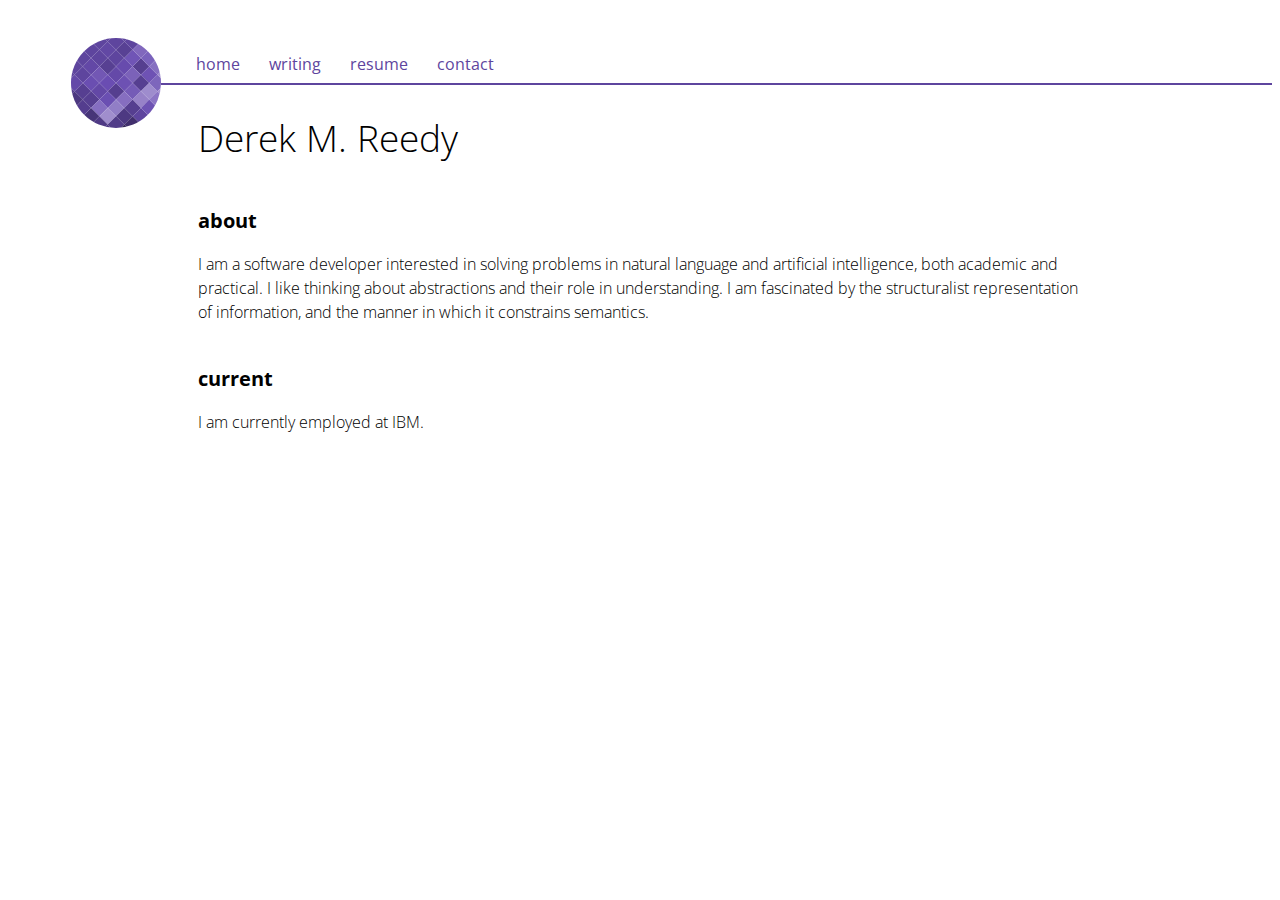
<file: index.html>
<!DOCTYPE html>
<link href="https://fonts.googleapis.com/css?family=Open+Sans" rel="stylesheet">
<html>
    <head profile = "http://www.w3.org/2005/10/profile">
        <meta charset = "utf-8">
        
        <link rel  = "stylesheet"
              href = "css/styles.css" >

        <link rel  = "icon"
              type = "image/png"
              href = "img/favicon.png" >

        <title>Derek M. Reedy</title>
    </head>

    <body>
        <header id = "mainheader">
            <a href="./"><img id = "logo" src = "img/circle_pixels_plain.svg" alt = "pixels logo"></a>
            <nav id = "navitems">
                <a href  = "./"
                   class = "navbutton">home</a>
                <a href  = "writing"
                   class = "navbutton">writing</a>
                <a href  = "res/resume.pdf"
                   class = "navbutton">resume</a>
                <a href  = "mailto:derek.m.reedy@gmail.com" 
                   class = "navbutton">contact</a>
            </nav>
            <hr id="navbarhr"/>
        </header>

        <div class = "content">
            <div id = "name">Derek M. Reedy</div>

            <h1>about</h1>
            <p>
            I am a software developer interested in solving problems in natural language and artificial intelligence, both academic and practical. I like thinking about abstractions and their role in understanding. I am fascinated by the structuralist representation of information, and the manner in which it constrains semantics.
            </p>
            <h1>current</h1>
            <p>
            I am currently employed at IBM.
            </p>
        <div>
    <body>
</html>
</file>
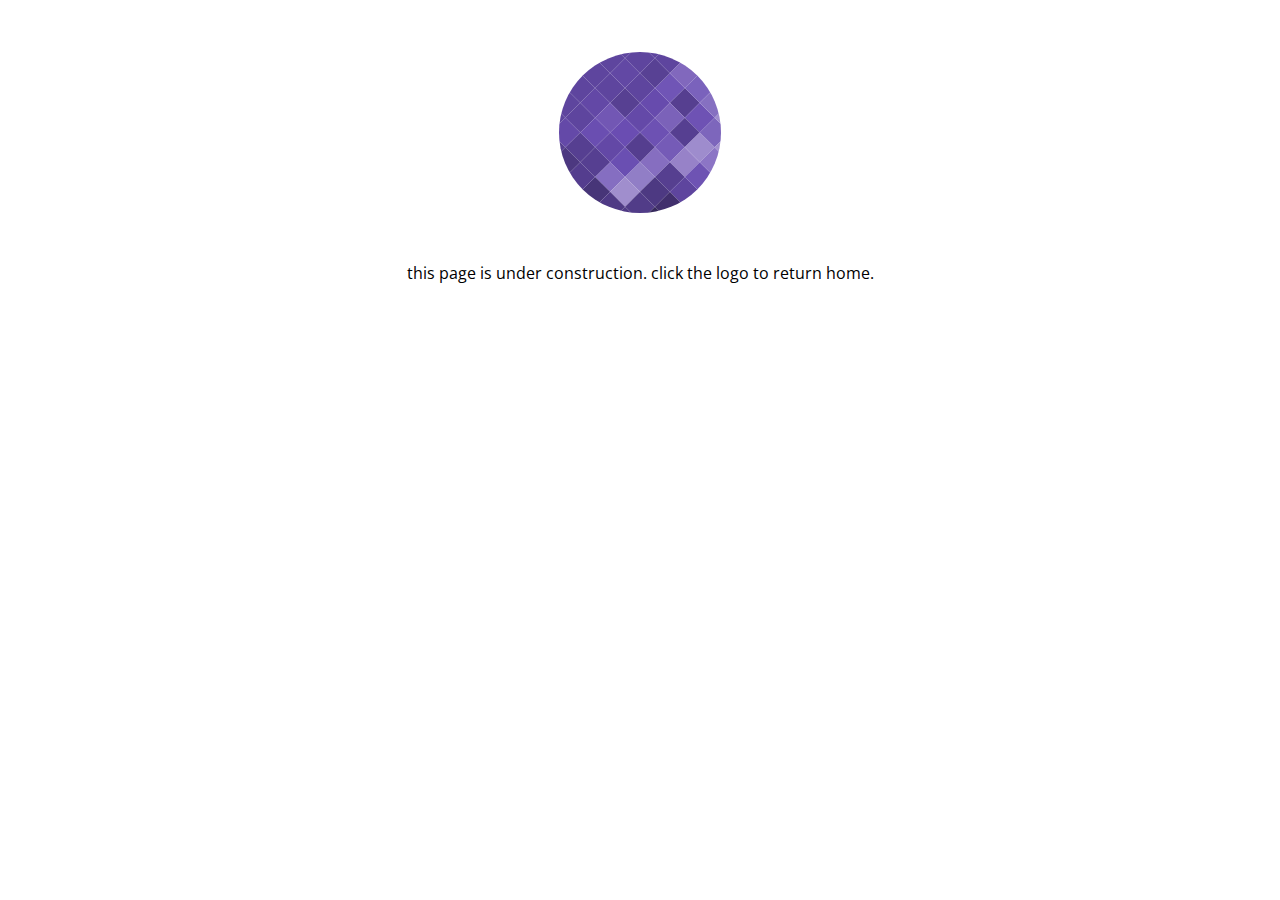
<file: wip.html>
<!DOCTYPE html>
<link href="https://fonts.googleapis.com/css?family=Open+Sans" rel="stylesheet">
<html>
    <head profile = "http://www.w3.org/2005/10/profile">
        <meta charset = "utf-8">
        
        <link rel  = "stylesheet"
              href = "css/styles.css" >

        <link rel  = "icon"
              type = "image/png"
              href = "img/favicon.png" >

        <title>WIP - Derek M. Reedy</title>
    </head>
    <body>
        <div class = "centering">
            <br/>
            <br/>
            <a href = "index.html">
                <img src = "img/circle_pixels_plain.svg" alt = "pixels logo">
            <a>
            <br/>
            <br/>
            <br/>
            this page is under construction. click the logo to return home.
        </div>
    </body>
</html>
</file>
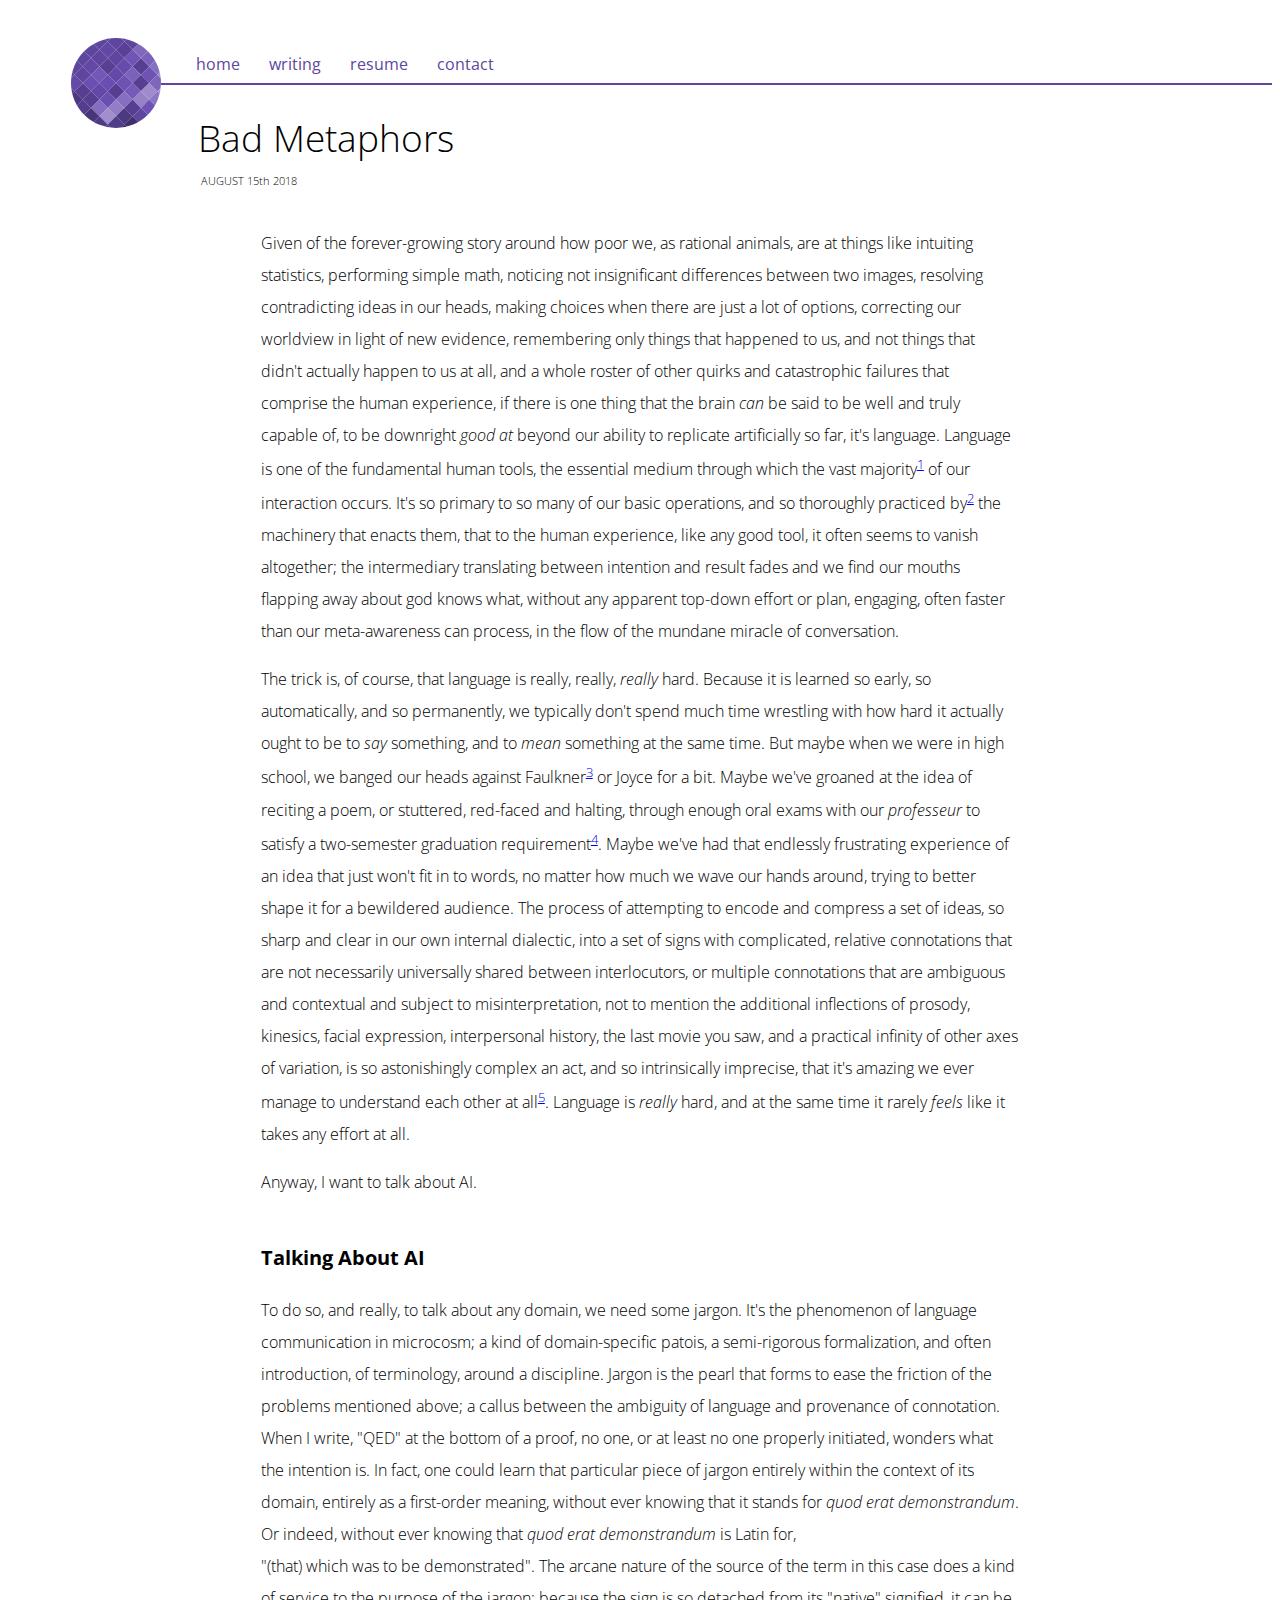
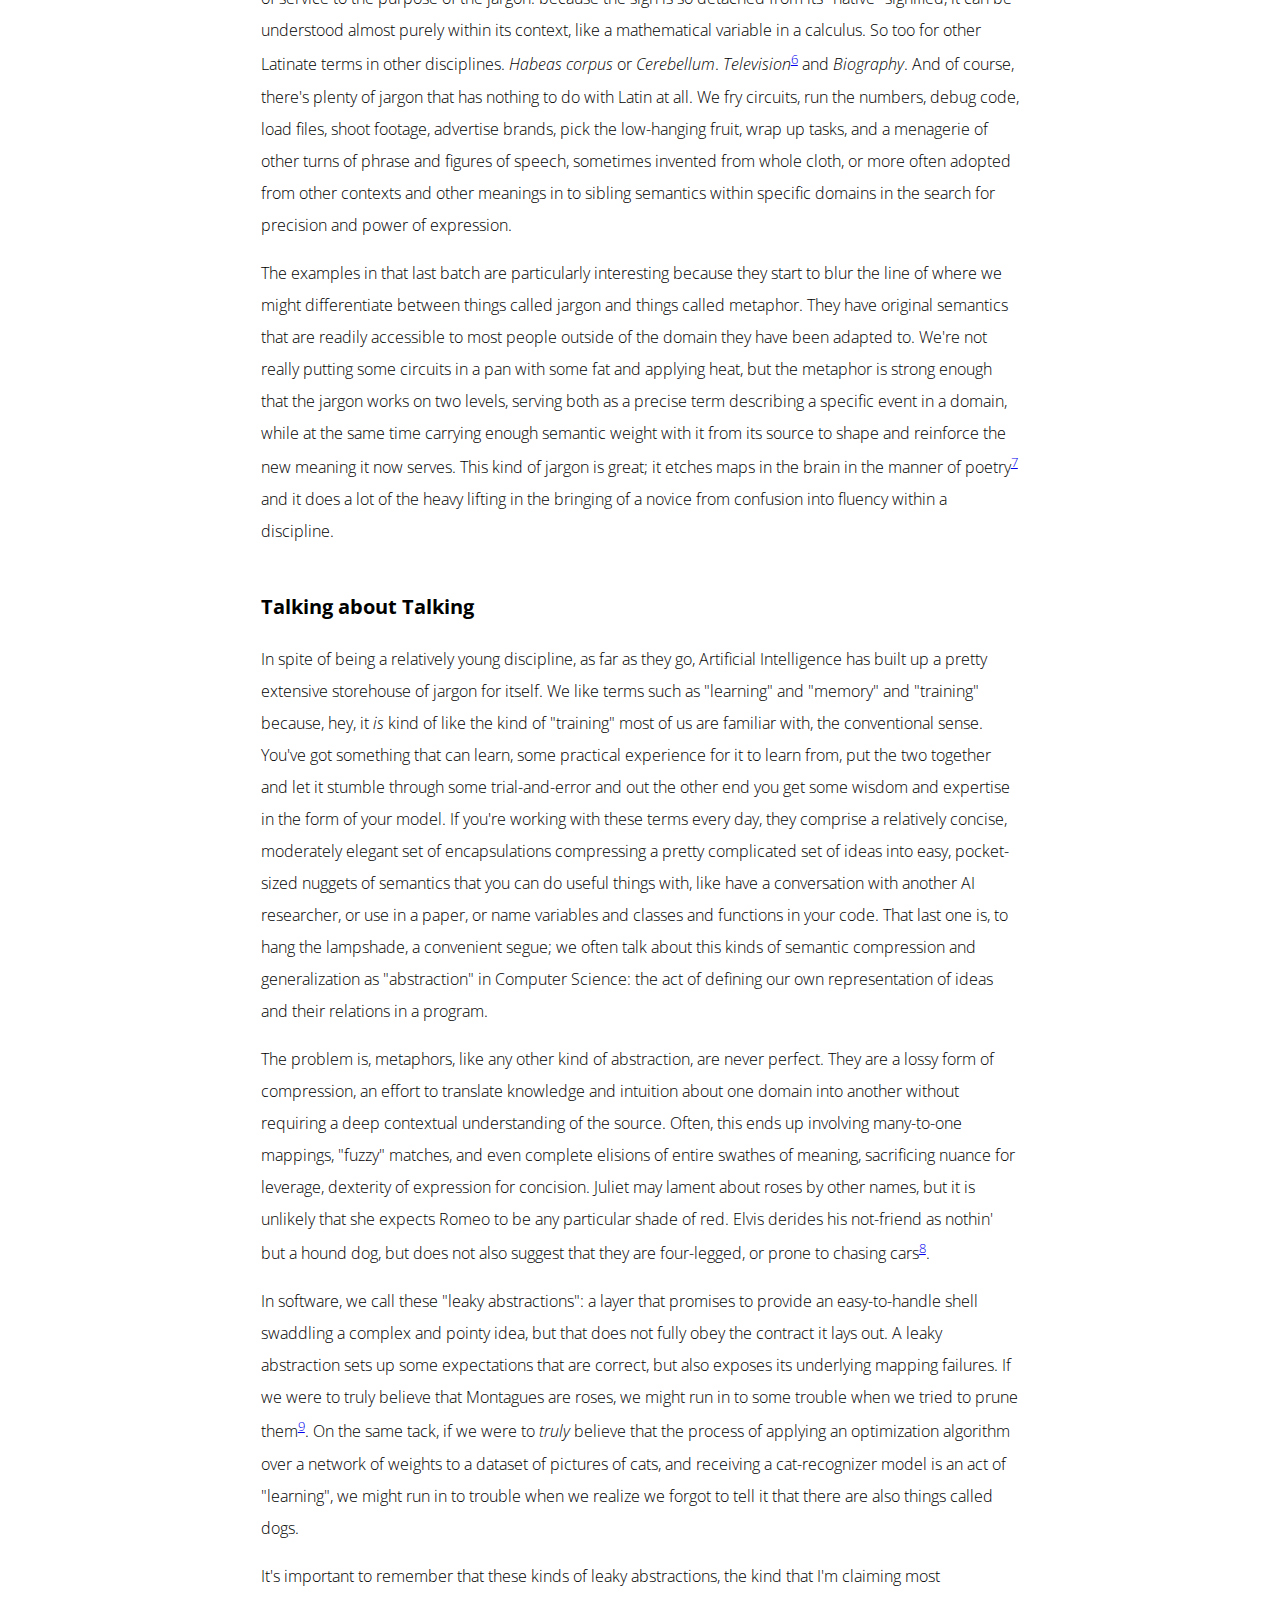
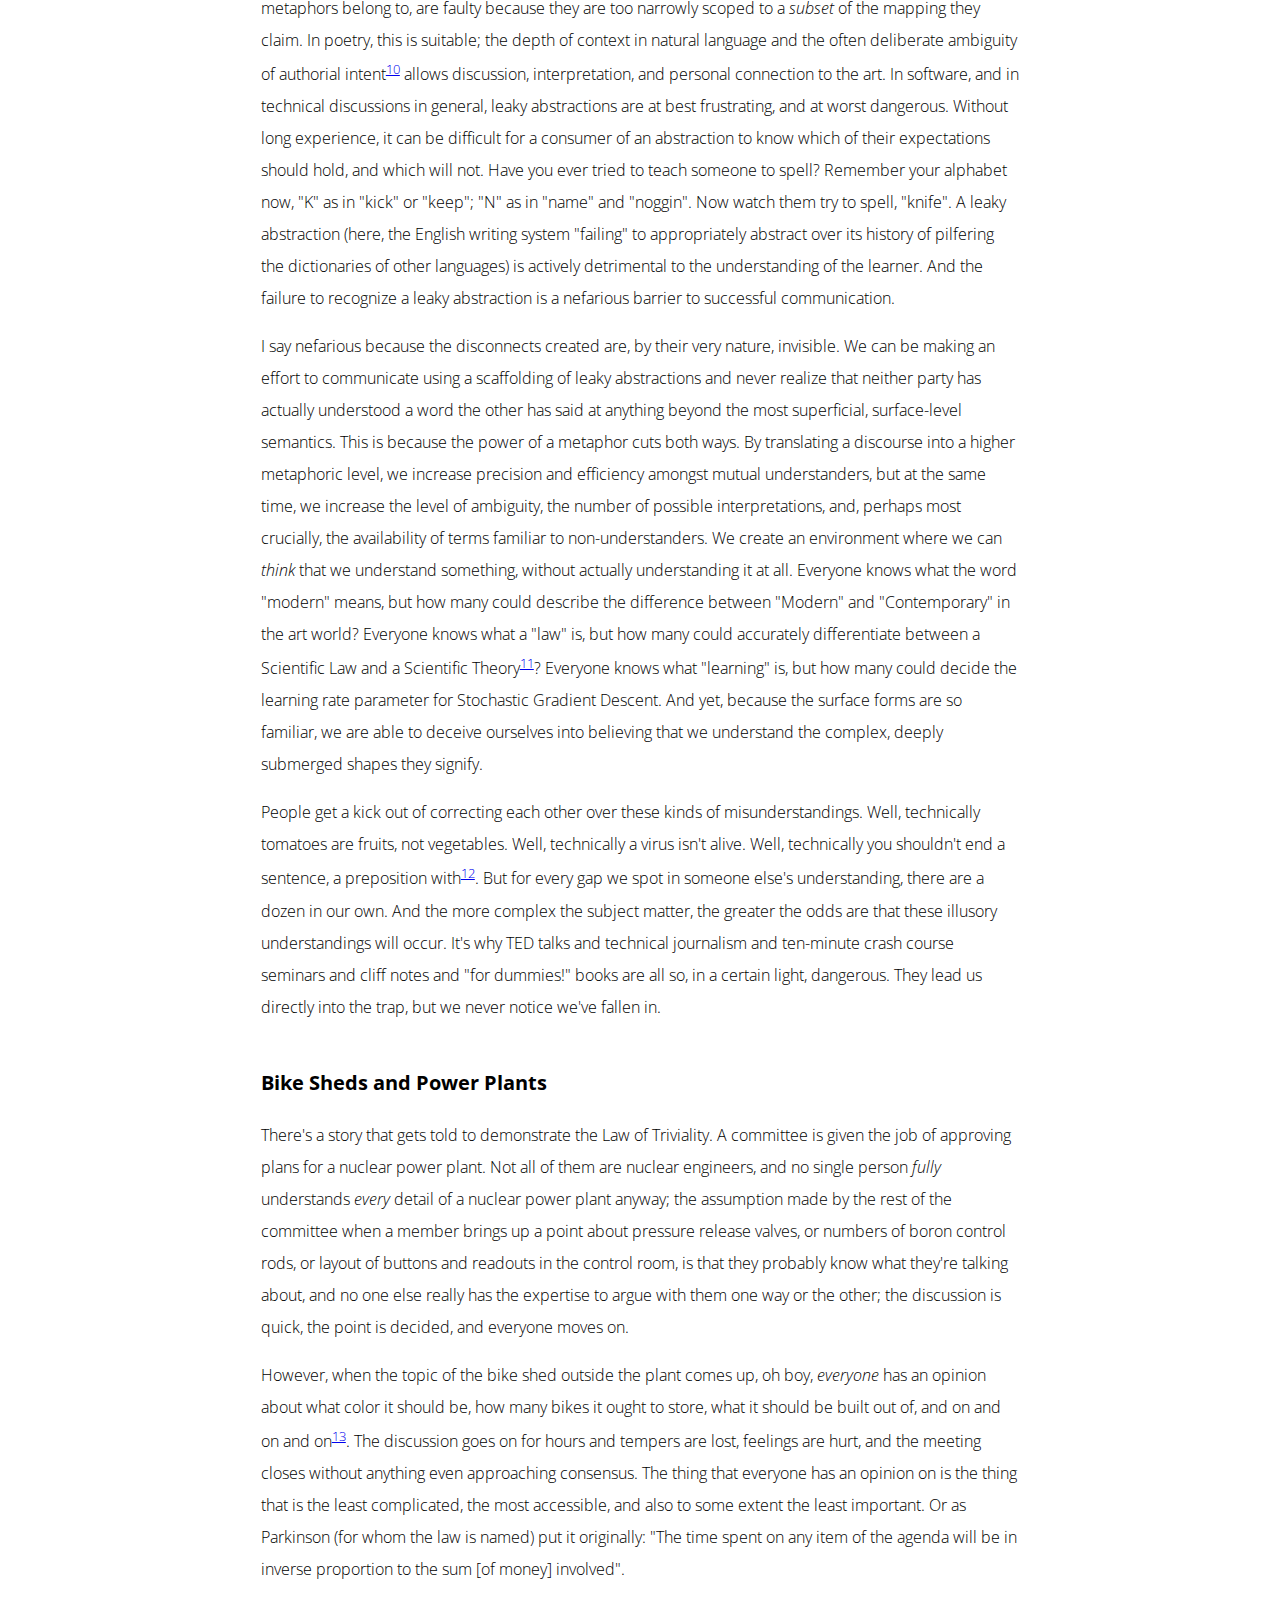
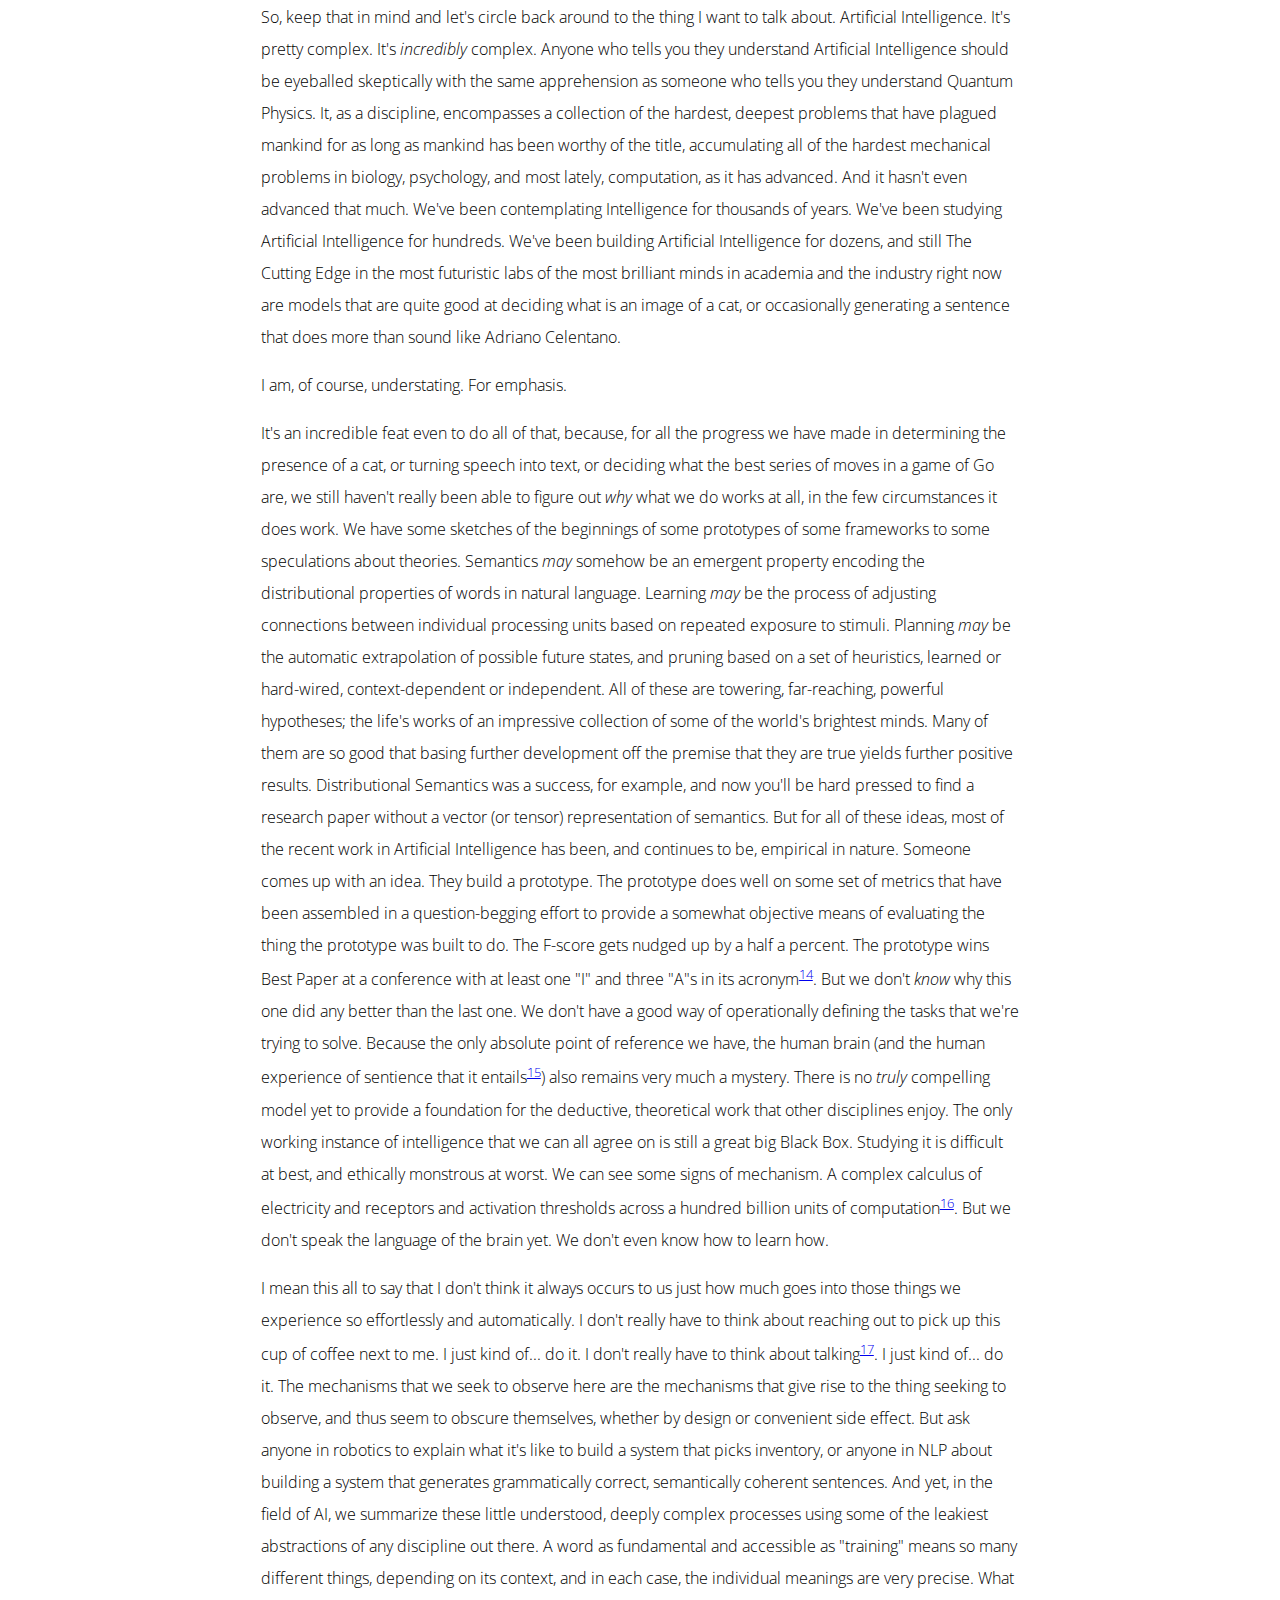
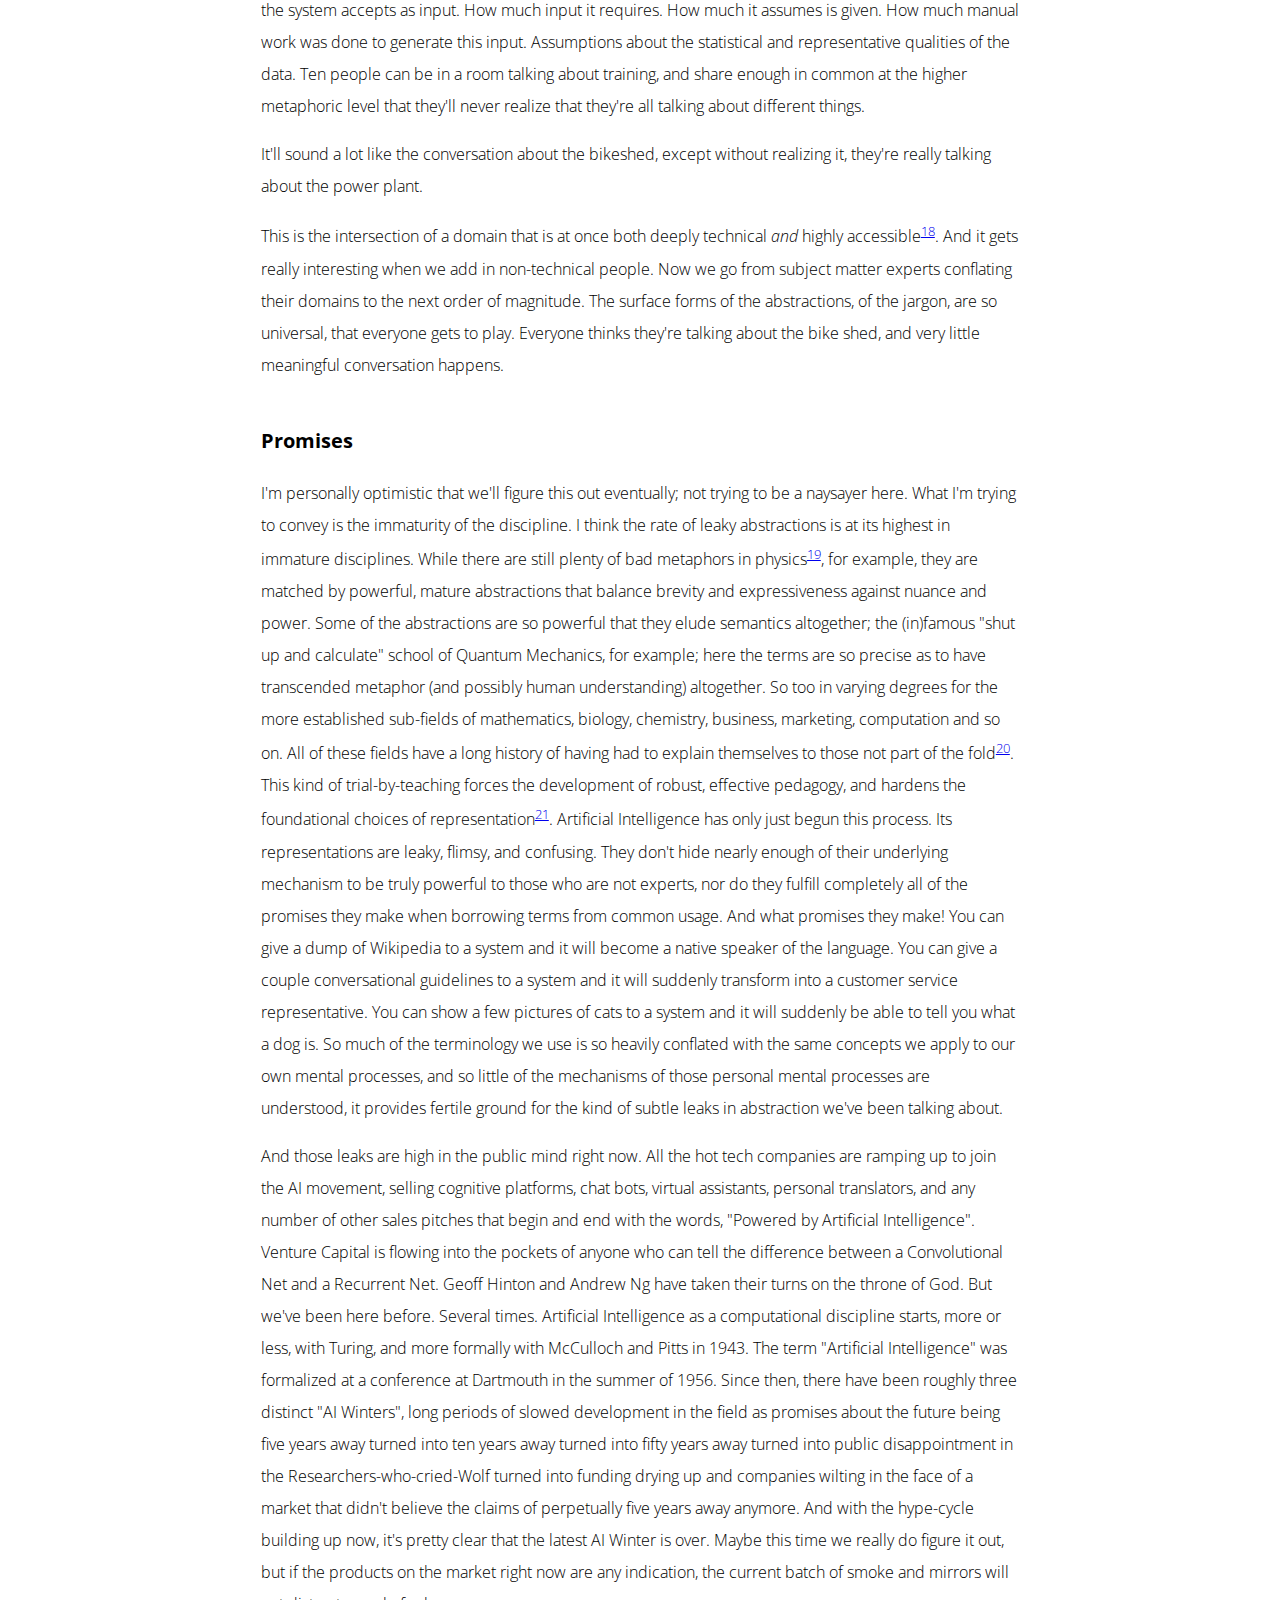
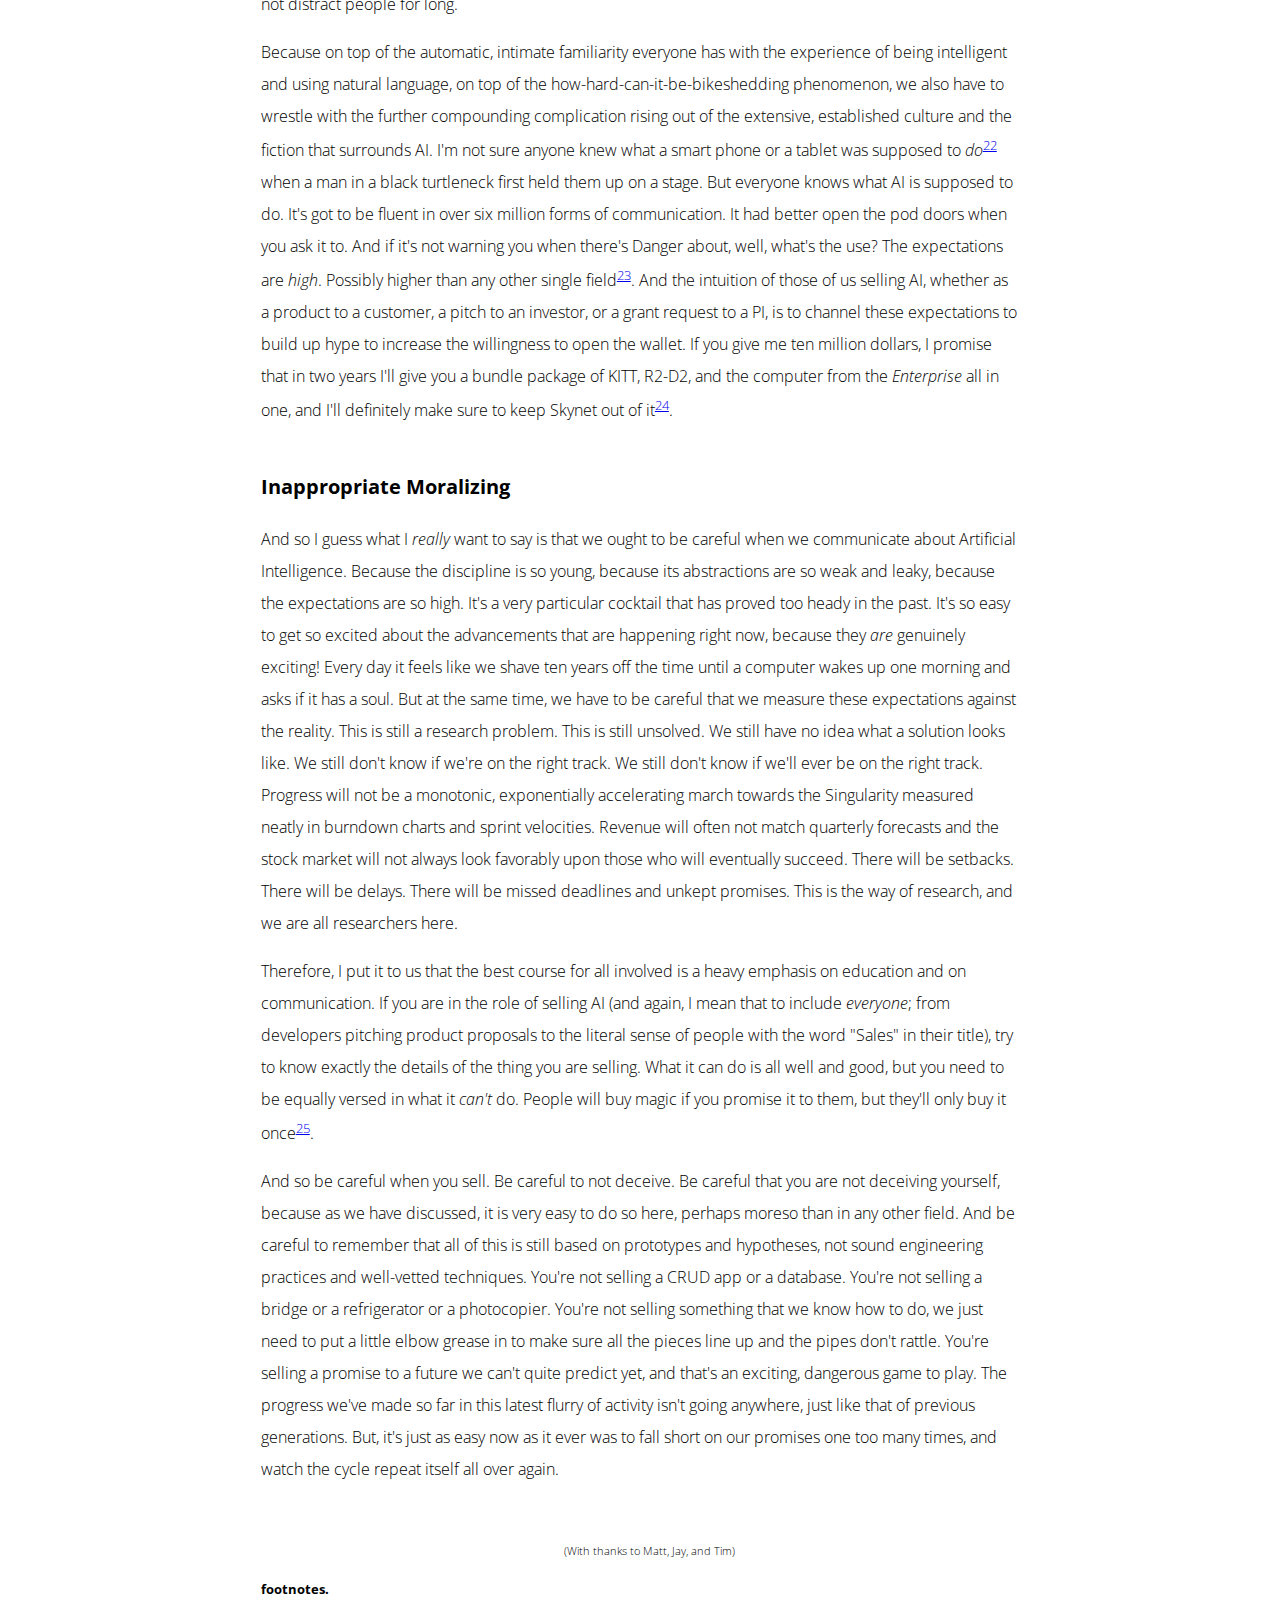
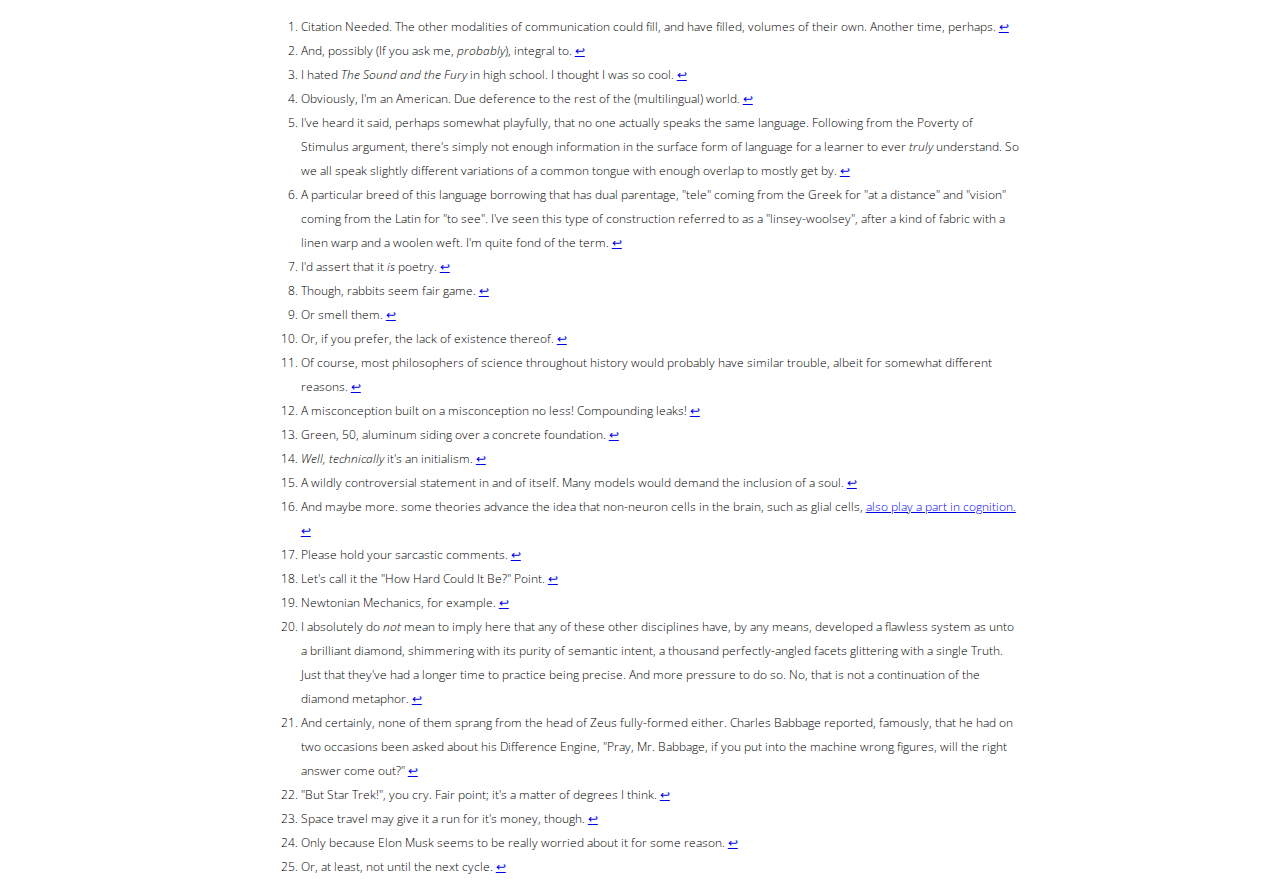
<file: writing/metaphors.html>
<!DOCTYPE html>
<link href="https://fonts.googleapis.com/css?family=Open+Sans" rel="stylesheet">
<html>
    <head profile = "http://www.w3.org/2005/10/profile">
        <meta charset = "utf-8">
        
        <link rel  = "stylesheet"
              href = "../css/styles.css" >

        <link rel  = "icon"
              type = "image/png"
              href = "../img/favicon.png" >

        <title>Bad Metaphors</title>
    </head>

    <body>
        <header id = "mainheader">
            <a href="../"><img id = "logo" src = "../img/circle_pixels_plain.svg" alt = "pixels logo"></a>
            <nav id = "navitems">
                <a href  = "../"
                   class = "navbutton">home</a>
                <a href  = "./" 
                   class = "navbutton">writing</a>
                <a href  = "../res/resume.pdf"
                   class = "navbutton">resume</a>
                <a href  = "mailto:derek.m.reedy@gmail.com" 
                   class = "navbutton">contact</a>
            </nav>
            <hr id="navbarhr"/>
        </header>

        <div class = "content">
            <div id = "name">Bad Metaphors</div> 
            <div id = "byline">AUGUST 15th 2018</div>
        </div>
        <br/>
        <div class = "densetext">

            <p>
            Given of the forever-growing story around how poor we, as rational
            animals, are at things like intuiting statistics, performing simple
            math, noticing not insignificant differences between two images,
            resolving contradicting ideas in our heads, making choices when
            there are just a lot of options, correcting our worldview in light
            of new evidence, remembering only things that happened to us, and
            not things that didn't actually happen to us at all, and a whole
            roster of other quirks and catastrophic failures that comprise the
            human experience, if there is one thing that the brain <em>can</em>
            be said to be well and truly capable of, to be downright <em>good
            at</em> beyond our ability to replicate artificially so far, it's
            language. Language is one of the fundamental human tools, the
            essential medium through which the vast majority<sup><a href="#fn1"
            id="ref1">1</a></sup> of our interaction occurs. It's so primary to
            so many of our basic operations, and so thoroughly practiced
            by<sup><a href="#fn2" id="ref2">2</a></sup> the machinery that
            enacts them, that to the human experience, like any good tool, it
            often seems to vanish altogether; the intermediary translating
            between intention and result fades and we find our mouths flapping
            away about god knows what, without any apparent top-down effort or
            plan, engaging, often faster than our meta-awareness can process,
            in the flow of the mundane miracle of conversation. 
            </p>

            <p>
            The trick is, of course, that language is really, really,
            <em>really</em> hard. Because it is learned so early, so
            automatically, and so permanently, we typically don't spend much
            time wrestling with how hard it actually ought to be to
            <em>say</em> something, and to <em>mean</em> something at the same
            time. But maybe when we were in high school, we banged our heads
            against Faulkner<sup><a href="#fn3" id="ref3">3</a></sup> or Joyce
            for a bit. Maybe we've groaned at the idea of reciting a poem, or
            stuttered, red-faced and halting, through enough oral exams with
            our <i>professeur</i> to satisfy a two-semester graduation
            requirement<sup><a href="#fn4" id="ref4">4</a></sup>. Maybe we've
            had that endlessly frustrating experience of an idea that just
            won't fit in to words, no matter how much we wave our hands around,
            trying to better shape it for a bewildered audience. The process of
            attempting to encode and compress a set of ideas, so sharp and
            clear in our own internal dialectic, into a set of signs with
            complicated, relative connotations that are not necessarily
            universally shared between interlocutors, or multiple connotations
            that are ambiguous and contextual and subject to misinterpretation,
            not to mention the additional inflections of prosody, kinesics,
            facial expression, interpersonal history, the last movie you saw,
            and a practical infinity of other axes of variation, is so
            astonishingly complex an act, and so intrinsically imprecise, that
            it's amazing we ever manage to understand each other at all<sup><a
            href="#fn5" id="ref5">5</a></sup>. Language is <em>really</em>
            hard, and at the same time it rarely <em>feels</em> like it takes
            any effort at all.
            </p>

            <p>
            Anyway, I want to talk about AI.
            </p>

            <h1>Talking About AI</h1> 

            <p>
            To do so, and really, to talk about any domain, we need some
            jargon. It's the phenomenon of language communication in microcosm;
            a kind of domain-specific patois, a semi-rigorous formalization,
            and often introduction, of terminology, around a discipline. Jargon
            is the pearl that forms to ease the friction of the problems
            mentioned above; a callus between the ambiguity of language and
            provenance of connotation. When I write, "QED" at the bottom of a
            proof, no one, or at least no one properly initiated, wonders what
            the intention is. In fact, one could learn that particular piece of
            jargon entirely within the context of its domain, entirely as a
            first-order meaning, without ever knowing that it stands for
            <i>quod erat demonstrandum</i>. Or indeed, without ever knowing
            that <i>quod erat demonstrandum</i> is Latin for, <span
            class="nowrap">"(that) which was to be demonstrated"</span>. The
            arcane nature of the source of the term in this case does a kind of
            service to the purpose of the jargon: because the sign is so
            detached from its "native" signified, it can be understood almost
            purely within its context, like a mathematical variable in a
            calculus. So too for other Latinate terms in other disciplines.
            <i>Habeas corpus</i> or <i>Cerebellum</i>. <i>
            Television</i><sup><a href="#fn6" id="ref6">6</a></sup> and
            <i>Biography</i>. And of course, there's plenty of jargon that has
            nothing to do with Latin at all. We fry circuits, run the numbers,
            debug code, load files, shoot footage, advertise brands, pick the
            low-hanging fruit, wrap up tasks, and a menagerie of other turns of
            phrase and figures of speech, sometimes invented from whole cloth,
            or more often adopted from other contexts and other meanings in to
            sibling semantics within specific domains in the search for
            precision and power of expression.
            </p>

            <p>
            The examples in that last batch are particularly interesting
            because they start to blur the line of where we might differentiate
            between things called jargon and things called metaphor. They have
            original semantics that are readily accessible to most people
            outside of the domain they have been adapted to. We're not really
            putting some circuits in a pan with some fat and applying heat, but
            the metaphor is strong enough that the jargon works on two levels,
            serving both as a precise term describing a specific event in a
            domain, while at the same time carrying enough semantic weight with
            it from its source to shape and reinforce the new meaning it now
            serves. This kind of jargon is great; it etches maps in the brain
            in the manner of poetry<sup><a href="#fn7" id="ref7">7</a></sup>
            and it does a lot of the heavy lifting in the bringing of a novice
            from confusion into fluency within a discipline.
            </p>

            <h1>Talking about Talking</h1>

            <p>
            In spite of being a relatively young discipline, as far as they go,
            Artificial Intelligence has built up a pretty extensive storehouse
            of jargon for itself. We like terms such as "learning" and "memory"
            and "training" because, hey, it <em>is</em> kind of like the kind
            of "training" most of us are familiar with, the conventional sense.
            You've got something that can learn, some practical experience for
            it to learn from, put the two together and let it stumble through
            some trial-and-error and out the other end you get some wisdom and
            expertise in the form of your model. If you're working with these
            terms every day, they comprise a relatively concise, moderately
            elegant set of encapsulations compressing a pretty complicated set
            of ideas into easy, pocket-sized nuggets of semantics that you can
            do useful things with, like have a conversation with another AI
            researcher, or use in a paper, or name variables and classes and
            functions in your code. That last one is, to hang the lampshade, a
            convenient segue; we often talk about this kinds of semantic
            compression and generalization as "abstraction" in Computer
            Science: the act of defining our own representation of ideas and
            their relations in a program.
            </p>

            <p>
            The problem is, metaphors, like any other kind of abstraction, are
            never perfect. They are a lossy form of compression, an effort to
            translate knowledge and intuition about one domain into another
            without requiring a deep contextual understanding of the source.
            Often, this ends up involving many-to-one mappings, "fuzzy"
            matches, and even complete elisions of entire swathes of meaning,
            sacrificing nuance for leverage, dexterity of expression for
            concision. Juliet may lament about roses by other names, but it is
            unlikely that she expects Romeo to be any particular shade of red.
            Elvis derides his not-friend as nothin' but a hound dog, but
            does not also suggest that they are four-legged, or prone to
            chasing cars<sup><a href="#fn8" id="ref8">8</a></sup>.
            </p>

            <p>
            In software, we call these "leaky abstractions": a layer that
            promises to provide an easy-to-handle shell swaddling a complex and
            pointy idea, but that does not fully obey the contract it lays out.
            A leaky abstraction sets up some expectations that are correct, but
            also exposes its underlying mapping failures. If we were to truly
            believe that Montagues are roses, we might run in to some trouble
            when we tried to prune them<sup><a href="#fn9"
            id="ref9">9</a></sup>. On the same tack, if we were to
            <em>truly</em> believe that the process of applying an optimization
            algorithm over a network of weights to a dataset of pictures of
            cats, and receiving a cat-recognizer model is an act of "learning",
            we might run in to trouble when we realize we forgot to tell it
            that there are also things called dogs.
            </p>

            <p>
            It's important to remember that these kinds of leaky abstractions,
            the kind that I'm claiming most metaphors belong to, are faulty
            because they are too narrowly scoped to a <em>subset</em> of the
            mapping they claim. In poetry, this is suitable; the depth of
            context in natural language and the often deliberate ambiguity of
            authorial intent<sup><a href="#fn10" id="ref10">10</a></sup> allows
            discussion, interpretation, and personal connection to the art. In
            software, and in technical discussions in general, leaky
            abstractions are at best frustrating, and at worst dangerous.
            Without long experience, it can be difficult for a consumer of an
            abstraction to know which of their expectations should hold, and
            which will not. Have you ever tried to teach someone to spell?
            Remember your alphabet now, "K" as in "kick" or "keep"; "N" as in
            "name" and "noggin". Now watch them try to spell, "knife". A leaky
            abstraction (here, the English writing system "failing" to
            appropriately abstract over its history of pilfering the
            dictionaries of other languages) is actively detrimental to the
            understanding of the learner. And the failure to recognize a leaky
            abstraction is a nefarious barrier to successful communication.
            </p>

            <p>
            I say nefarious because the disconnects created are, by their very
            nature, invisible. We can be making an effort to communicate using
            a scaffolding of leaky abstractions and never realize that neither
            party has actually understood a word the other has said at anything
            beyond the most superficial, surface-level semantics. This is
            because the power of a metaphor cuts both ways. By translating a
            discourse into a higher metaphoric level, we increase precision and
            efficiency amongst mutual understanders, but at the same time, we
            increase the level of ambiguity, the number of possible
            interpretations, and, perhaps most crucially, the availability of
            terms familiar to non-understanders. We create an environment where
            we can <em>think</em> that we understand something, without
            actually understanding it at all. Everyone knows what the word
            "modern" means, but how many could describe the difference between
            "Modern" and "Contemporary" in the art world? Everyone knows what a
            "law" is, but how many could accurately differentiate between a
            Scientific Law and a Scientific Theory<sup><a href="#fn11"
            id="ref11">11</a></sup>? Everyone knows what "learning" is, but how
            many could decide the learning rate parameter for Stochastic
            Gradient Descent. And yet, because the surface forms are so
            familiar, we are able to deceive ourselves into believing that we
            understand the complex, deeply submerged shapes they signify.
            </p>

            <p>
            People get a kick out of correcting each other over these kinds of
            misunderstandings. Well, technically tomatoes are fruits, not
            vegetables. Well, technically a virus isn't alive. Well,
            technically you shouldn't end a sentence, a preposition with<sup><a
            href="#fn12" id="ref12">12</a></sup>. But for every gap we spot in
            someone else's understanding, there are a dozen in our own. And the
            more complex the subject matter, the greater the odds are that
            these illusory understandings will occur. It's why TED talks and
            technical journalism and ten-minute crash course seminars and cliff
            notes and "for dummies!" books are all so, in a certain light,
            dangerous. They lead us directly into the trap, but we never
            notice we've fallen in.
            </p>

            <h1>Bike Sheds and Power Plants</h1>

            <p>
            There's a story that gets told to demonstrate the Law of
            Triviality. A committee is given the job of approving plans for a
            nuclear power plant. Not all of them are nuclear engineers, and no
            single person <em>fully</em> understands <em>every</em> detail of a
            nuclear power plant anyway; the assumption made by the rest of the
            committee when a member brings up a point about pressure release
            valves, or numbers of boron control rods, or layout of buttons and
            readouts in the control room, is that they probably know what
            they're talking about, and no one else really has the expertise to
            argue with them one way or the other; the discussion is quick, the
            point is decided, and everyone moves on. 
            </p>

            <p>
            However, when the topic of the bike shed outside the plant comes
            up, oh boy, <em>everyone</em> has an opinion about what color it
            should be, how many bikes it ought to store, what it should be
            built out of, and on and on and on<sup><a href="#fn13"
            id="ref13">13</a></sup>. The discussion goes on for hours and
            tempers are lost, feelings are hurt, and the meeting closes without
            anything even approaching consensus. The thing that everyone has an
            opinion on is the thing that is the least complicated, the most
            accessible, and also to some extent the least important. Or as
            Parkinson (for whom the law is named) put it originally: "The time
            spent on any item of the agenda will be in inverse proportion to
            the sum [of money] involved".
            </p>

            <p>
            So, keep that in mind and let's circle back around to the thing I
            want to talk about. Artificial Intelligence. It's pretty complex.
            It's <em>incredibly</em> complex. Anyone who tells you they
            understand Artificial Intelligence should be eyeballed skeptically
            with the same apprehension as someone who tells you they understand
            Quantum Physics. It, as a discipline, encompasses a collection of
            the hardest, deepest problems that have plagued mankind for as long
            as mankind has been worthy of the title, accumulating all of the
            hardest mechanical problems in biology, psychology, and most
            lately, computation, as it has advanced. And it hasn't even
            advanced that much. We've been contemplating Intelligence for
            thousands of years. We've been studying Artificial Intelligence for
            hundreds. We've been building Artificial Intelligence for dozens,
            and still The Cutting Edge in the most futuristic labs of the most
            brilliant minds in academia and the industry right now are models
            that are quite good at deciding what is an image of a cat, or
            occasionally generating a sentence that does more than sound like
            Adriano Celentano.
            </p>
            
            <p>
            I am, of course, understating. For emphasis.
            </p>

            <p>
            It's an incredible feat even to do all of that, because, for all
            the progress we have made in determining the presence of a cat, or
            turning speech into text, or deciding what the best series of moves
            in a game of Go are, we still haven't really been able to figure
            out <em>why</em> what we do works at all, in the few circumstances
            it does work. We have some sketches of the beginnings of some
            prototypes of some frameworks to some speculations about theories.
            Semantics <em>may</em> somehow be an emergent property encoding the
            distributional properties of words in natural language. Learning
            <em>may</em> be the process of adjusting connections between
            individual processing units based on repeated exposure to stimuli.
            Planning <em>may</em> be the automatic extrapolation of possible
            future states, and pruning based on a set of heuristics, learned or
            hard-wired, context-dependent or independent. All of these are
            towering, far-reaching, powerful hypotheses; the life's works of an
            impressive collection of some of the world's brightest minds. Many
            of them are so good that basing further development off the premise
            that they are true yields further positive results. Distributional
            Semantics was a success, for example, and now you'll be hard
            pressed to find a research paper without a vector (or tensor)
            representation of semantics. But for all of these ideas, most of
            the recent work in Artificial Intelligence has been, and continues
            to be, empirical in nature. Someone comes up with an idea. They
            build a prototype. The prototype does well on some set of metrics
            that have been assembled in a question-begging effort to provide a
            somewhat objective means of evaluating the thing the prototype was
            built to do. The F-score gets nudged up by a half a percent. The
            prototype wins Best Paper at a conference with at least one "I" and
            three "A"s in its acronym<sup><a href="#fn14"
            id="ref14">14</a></sup>. But we don't <em>know</em> why this one
            did any better than the last one. We don't have a good way of
            operationally defining the tasks that we're trying to solve.
            Because the only absolute point of reference we have, the human
            brain (and the human experience of sentience that it entails<sup><a
            href="#fn15" id="ref15">15</a></sup>) also remains very much a
            mystery. There is no <em>truly</em> compelling model yet to provide
            a foundation for the deductive, theoretical work that other
            disciplines enjoy. The only working instance of intelligence that
            we can all agree on is still a great big Black Box. Studying it is
            difficult at best, and ethically monstrous at worst. We can see
            some signs of mechanism. A complex calculus of electricity and
            receptors and activation thresholds across a hundred billion units
            of computation<sup><a href="#fn16" id="ref16">16</a></sup>. But we
            don't speak the language of the brain yet. We don't even know how
            to learn how.
            </p>

            <p>
            I mean this all to say that I don't think it always occurs to us
            just how much goes into those things we experience so effortlessly
            and automatically. I don't really have to think about reaching out
            to pick up this cup of coffee next to me. I just kind of... do it.
            I don't really have to think about talking<sup><a href="#fn17"
            id="ref17">17</a></sup>. I just kind of... do it. The mechanisms
            that we seek to observe here are the mechanisms that give rise to
            the thing seeking to observe, and thus seem to obscure themselves,
            whether by design or convenient side effect. But ask anyone in
            robotics to explain what it's like to build a system that picks
            inventory, or anyone in NLP about building a system that generates
            grammatically correct, semantically coherent sentences. And yet,
            in the field of AI, we summarize these little understood, deeply
            complex processes using some of the leakiest abstractions of any
            discipline out there. A word as fundamental and accessible as
            "training" means so many different things, depending on its
            context, and in each case, the individual meanings are very precise.
            What the system accepts as input. How much input it requires. How
            much it assumes is given. How much manual work was done to generate
            this input. Assumptions about the statistical and representative
            qualities of the data. Ten people can be in a room talking about
            training, and share enough in common at the higher metaphoric level
            that they'll never realize that they're all talking about different
            things.
            </P>

            <p>
            It'll sound a lot like the conversation about the bikeshed,
            except without realizing it, they're really talking about the power
            plant.
            </p>

            <p> 
            This is the intersection of a domain that is at once both deeply
            technical <em>and</em> highly accessible<sup><a href="#fn18"
            id="ref18">18</a></sup>. And it gets really interesting when we add
            in non-technical people. Now we go from subject matter experts
            conflating their domains to the next order of magnitude. The
            surface forms of the abstractions, of the jargon, are so universal,
            that everyone gets to play. Everyone thinks they're talking about
            the bike shed, and very little meaningful conversation happens.
            </p>

            <h1>Promises</h1>
            
            <p>
            I'm personally optimistic that we'll figure this out eventually;
            not trying to be a naysayer here. What I'm trying to convey is the
            immaturity of the discipline. I think the rate of leaky
            abstractions is at its highest in immature disciplines. While there
            are still plenty of bad metaphors in physics<sup><a
            href="#fn19"id="ref19">19</a></sup>, for example, they are matched
            by powerful, mature abstractions that balance brevity and
            expressiveness against nuance and power. Some of the abstractions
            are so powerful that they elude semantics altogether; the
            (in)famous "shut up and calculate" school of Quantum Mechanics, for
            example; here the terms are so precise as to have transcended
            metaphor (and possibly human understanding) altogether. So too in
            varying degrees for the more established sub-fields of mathematics,
            biology, chemistry, business, marketing, computation and so on. All
            of these fields have a long history of having had to explain
            themselves to those not part of the fold<sup><a
            href="#fn20"id="ref20">20</a></sup>. This kind of trial-by-teaching
            forces the development of robust, effective pedagogy, and hardens
            the foundational choices of representation<sup><a
            href="#fn21"id="ref21">21</a></sup>. Artificial Intelligence has
            only just begun this process. Its representations are leaky,
            flimsy, and confusing. They don't hide nearly enough of their
            underlying mechanism to be truly powerful to those who are not
            experts, nor do they fulfill completely all of the promises they
            make when borrowing terms from common usage. And what promises they
            make! You can give a dump of Wikipedia to a system and it will
            become a native speaker of the language. You can give a couple
            conversational guidelines to a system and it will suddenly
            transform into a customer service representative. You can show a
            few pictures of cats to a system and it will suddenly be able to
            tell you what a dog is. So much of the terminology we use is so
            heavily conflated with the same concepts we apply to our own mental
            processes, and so little of the mechanisms of those personal mental
            processes are understood, it provides fertile ground for the kind
            of subtle leaks in abstraction we've been talking about.
            </p>

            <p>
            And those leaks are high in the public mind right now. All the hot
            tech companies are ramping up to join the AI movement, selling
            cognitive platforms, chat bots, virtual assistants, personal
            translators, and any number of other sales pitches that begin and
            end with the words, "Powered by Artificial Intelligence". Venture
            Capital is flowing into the pockets of anyone who can tell the
            difference between a Convolutional Net and a Recurrent Net. Geoff
            Hinton and Andrew Ng have taken their turns on the throne of God.
            But we've been here before. Several times. Artificial Intelligence
            as a computational discipline starts, more or less, with Turing,
            and more formally with McCulloch and Pitts in 1943. The term
            "Artificial Intelligence" was formalized at a conference at
            Dartmouth in the summer of 1956. Since then, there have been
            roughly three distinct "AI Winters", long periods of slowed
            development in the field as promises about the future being five
            years away turned into ten years away turned into fifty years away
            turned into public disappointment in the Researchers-who-cried-Wolf
            turned into funding drying up and companies wilting in the face of
            a market that didn't believe the claims of perpetually five years
            away anymore. And with the hype-cycle building up now, it's pretty
            clear that the latest AI Winter is over. Maybe this time we really
            do figure it out, but if the products on the market right now are
            any indication, the current batch of smoke and mirrors will not
            distract people for long. 
            </p>

            <p>
            Because on top of the automatic, intimate familiarity everyone has
            with the experience of being intelligent and using natural
            language, on top of the how-hard-can-it-be-bikeshedding phenomenon,
            we also have to wrestle with the further compounding complication
            rising out of the extensive, established culture and the fiction
            that surrounds AI. I'm not sure anyone knew what a smart phone or a
            tablet was supposed to <em>do</em><sup><a
            href="#fn22"id="ref22">22</a></sup> when a man in a black
            turtleneck first held them up on a stage. But everyone knows what
            AI is supposed to do. It's got to be fluent in over six million
            forms of communication. It had better open the pod doors when you
            ask it to. And if it's not warning you when there's Danger about,
            well, what's the use? The expectations are <em>high</em>. Possibly
            higher than any other single field<sup><a
            href="#fn23"id="ref23">23</a></sup>. And the intuition of those of
            us selling AI, whether as a product to a customer, a pitch to an
            investor, or a grant request to a PI, is to channel these
            expectations to build up hype to increase the willingness to open
            the wallet. If you give me ten million dollars, I promise that in
            two years I'll give you a bundle package of KITT, R2-D2, and the
            computer from the <em>Enterprise</em> all in one, and I'll
            definitely make sure to keep Skynet out of it<sup><a
            href="#fn24"id="ref24">24</a></sup>.
            </p>

            <h1>Inappropriate Moralizing</h1>

            <p>
            And so I guess what I <em>really</em> want to say is that we ought
            to be careful when we communicate about Artificial Intelligence.
            Because the discipline is so young, because its abstractions are so
            weak and leaky, because the expectations are so high. It's a very
            particular cocktail that has proved too heady in the past. It's so
            easy to get so excited about the advancements that are happening
            right now, because they <em>are</em> genuinely exciting! Every day
            it feels like we shave ten years off the time until a computer
            wakes up one morning and asks if it has a soul. But at the same
            time, we have to be careful that we measure these expectations
            against the reality. This is still a research problem. This is
            still unsolved. We still have no idea what a solution looks like.
            We still don't know if we're on the right track. We still don't
            know if we'll ever be on the right track. Progress will not be a
            monotonic, exponentially accelerating march towards the Singularity
            measured neatly in burndown charts and sprint velocities. Revenue
            will often not match quarterly forecasts and the stock market will
            not always look favorably upon those who will eventually succeed.
            There will be setbacks. There will be delays. There will be missed
            deadlines and unkept promises. This is the way of research, and we
            are all researchers here.
            </p>

            <p>
            Therefore, I put it to us that the best course for all involved is
            a heavy emphasis on education and on communication. If you are in
            the role of selling AI (and again, I mean that to include
            <em>everyone</em>; from developers pitching product proposals to
            the literal sense of people with the word "Sales" in their title),
            try to know exactly the details of the thing you are selling. What
            it can do is all well and good, but you need to be equally versed
            in what it <em>can't</em> do. People will buy magic if you promise
            it to them, but they'll only buy it once<sup><a
            href="#fn25"id="ref25">25</a></sup>.
            </p>
            
            <p>
            And so be careful when you sell. Be careful to not deceive. Be
            careful that you are not deceiving yourself, because as we have
            discussed, it is very easy to do so here, perhaps moreso than in
            any other field. And be careful to remember that all of this is
            still based on prototypes and hypotheses, not sound engineering
            practices and well-vetted techniques. You're not selling a CRUD app
            or a database. You're not selling a bridge or a refrigerator or a
            photocopier. You're not selling something that we know how to do,
            we just need to put a little elbow grease in to make sure all the
            pieces line up and the pipes don't rattle. You're selling a promise
            to a future we can't quite predict yet, and that's an exciting,
            dangerous game to play. The progress we've made so far in this
            latest flurry of activity isn't going anywhere, just like that of
            previous generations. But, it's just as easy now as it ever was to
            fall short on our promises one too many times, and watch the cycle
            repeat itself all over again.
            </p>

            <br>

            <div class = "centering" >
                <span class = "smalltext">(With thanks to Matt, Jay, and Tim)</span>
            </div>

            <h2>footnotes.</h2>
            <ol id = "footnotes">
            <li id="fn1">Citation Needed. The other modalities of communication could fill, and have filled, volumes of their own. Another time, perhaps. <a href="#ref1" title="Jump back to text.">&#8617;</a></li>
            <li id="fn2">And, possibly (If you ask me, <i>probably</i>), integral to. <a href="#ref2" title="Jump back to text.">&#8617;</a></li>
            <li id="fn3">I hated <i>The Sound and the Fury</i> in high school. I thought I was so cool. <a href="#ref3" title="Jump back to text.">&#8617;</a></li>
            <li id="fn4">Obviously, I'm an American. Due deference to the rest of the (multilingual) world. <a href="#ref4" title="Jump back to text.">&#8617;</a></li>
            <li id="fn5">I've heard it said, perhaps somewhat playfully, that no one actually speaks the same language. Following from the Poverty of Stimulus argument, there's simply not enough information in the surface form of language for a learner to ever <em>truly</em> understand. So we all speak slightly different variations of a common tongue with enough overlap to mostly get by. <a href="#ref5" title="Jump back to text.">&#8617;</a></li>
            <li id="fn6">A particular breed of this language borrowing that has dual parentage, "tele" coming from the Greek for "at a distance" and "vision" coming from the Latin for "to see". I've seen this type of construction referred to as a "linsey-woolsey", after a kind of fabric with a linen warp and a woolen weft. I'm quite fond of the term. <a href="#ref6" title="Jump back to text.">&#8617;</a></li>
            <li id="fn7">I'd assert that it <i>is</i> poetry. <a href="#ref7" title="Jump back to text.">&#8617;</a></li>
            <li id="fn8">Though, rabbits seem fair game. <a href="#ref8" title="Jump back to text.">&#8617;</a></li>
            <li id="fn9">Or smell them. <a href="#ref9" title="Jump back to text.">&#8617;</a></li>
            <li id="fn10">Or, if you prefer, the lack of existence thereof. <a href="#ref10" title="Jump back to text.">&#8617;</a></li>
            <li id="fn11">Of course, most philosophers of science throughout history would probably have similar trouble, albeit for somewhat different reasons. <a href="#ref11" title="Jump back to text.">&#8617;</a></li>
            <li id="fn12">A misconception built on a misconception no less! Compounding leaks! <a href="#ref12" title="Jump back to text.">&#8617;</a></li>

            <li id="fn13">Green, 50, aluminum siding over a concrete foundation. <a href="#ref13" title="Jump back to text.">&#8617;</a></li>
            <li id="fn14"><em>Well, technically</em> it's an initialism. <a href="#ref14" title="Jump back to text.">&#8617;</a></li>
            <li id="fn15">A wildly controversial statement in and of itself. Many models would demand the inclusion of a soul. <a href="#ref15" title="Jump back to text.">&#8617;</a></li>
            <li id="fn16">And maybe more. some theories advance the idea that non-neuron cells in the brain, such as glial cells, <a href="https://www.ncbi.nlm.nih.gov/pmc/articles/PMC2486416/" title="[NIH] &quot;White matter in learning, cognition and psychiatric disorders&quot;">also play a part in cognition.</a> <a href="#ref16" title="Jump back to text.">&#8617;</a></li>
            <li id="fn17">Please hold your sarcastic comments. <a href="#ref17" title="Jump back to text.">&#8617;</a></li>
            <li id="fn18">Let's call it the "How Hard Could It Be?" Point. <a href="#ref18" title="Jump back to text.">&#8617;</a></li>
            <li id="fn19">Newtonian Mechanics, for example. <a href="#ref19" title="Jump back to text.">&#8617;</a></li>
            <li id="fn20">I absolutely do <em>not</em> mean to imply here that any of these other disciplines have, by any means, developed a flawless system as unto a brilliant diamond, shimmering with its purity of semantic intent, a thousand perfectly-angled facets glittering with a single Truth. Just that they've had a longer time to practice being precise. And more pressure to do so. No, that is not a continuation of the diamond metaphor. <a href="#ref20" title="Jump back to text.">&#8617;</a></li>
            <li id="fn21">And certainly, none of them sprang from the head of Zeus fully-formed either. Charles Babbage reported, famously, that he had on two occasions been asked about his Difference Engine, "Pray, Mr. Babbage, if you put into the machine wrong figures, will the right answer come out?" <a href="#ref21" title="Jump back to text.">&#8617;</a></li>
            <li id="fn22">"But Star Trek!", you cry. Fair point; it's a matter of degrees I think. <a href="#ref22" title="Jump back to text.">&#8617;</a></li>
            <li id="fn23">Space travel may give it a run for it's money, though. <a href="#ref23" title="Jump back to text.">&#8617;</a></li>
            <li id="fn24">Only because Elon Musk seems to be really worried about it for some reason. <a href="#ref24" title="Jump back to text.">&#8617;</a></li>
            <li id="fn25">Or, at least, not until the next cycle. <a href="#ref25" title="Jump back to text.">&#8617;</a></li>
            </ol>
        </div>
    </body>
</html>
</file>
<file: css/styles.css>
body {
    font-family : "Open Sans", sans-serif; 
}

h1 {
    font-size:  15pt ;
    margin-top: 30pt ;
}

h2 {
    font-size:  10pt ;
}

.herofill { 
    background-color: #9782c8      ;
    display:          inline-block ;

    width  : 100%  ;
    height : 150px ;
}


#name {
    font-size     : 28pt    ;
    font-weight   : lighter ;
    margin-bottom : 5pt     ;
}

#byline {
    font-size   : 8pt     ;
    font-weight : lighter ;
    margin-left : 3px;
}

.smalltext {
    font-size   : 8pt     ;
    font-weight : lighter ;
    margin-left : 20px;
}

#footnotes {
    font-size   : 9pt     ;
    font-weight : lighter ;
}

#mainheader {
    margin-top    : 3% ;
    margin-bottom : 2% ;
}

#logo {
    float         : left ;
    margin-left   : 5%   ;
    margin-bottom : 1%   ;

    width : 90px ;
    height: 90px ;
}

#navbarhr {
    border : .5px solid #5e459e ;
}


#navitems {
    display: inline-block;
    padding-left : 2%;
    padding-top : 15px ;
}

.navbutton {
    padding-bottom   : 8px     ;
    padding-right    : 10px    ;
    padding-left     : 10px    ;
    padding-top      : 5px     ;
    margin-right     : 5px     ;
    text-decoration  : none    ;
    color            : #5e459e ;

    -webkit-transition : background-color 0.25s ,
                         color            0.25s  ;
    transition         : background-color 0.25s ,
                         color            0.25s  ;
}

.navbutton:hover {
    background-color : #5e459e ;
    color            : white   ;
}

.content {
    font-weight : lighter;
    max-width   : 70%    ;
    margin      : 0 auto ;
    line-height : 1.5    ;
}

.densetext {
    font-weight : lighter;
    max-width   : 60%    ;
    min-width   : 500px  ;
    margin      : 0 auto ;
    line-height : 2      ;
}

.centering { 
    text-align : center;
}

.footnotes {
    max-width    : 25% ;
    margin-right : 5%  ;

    float : right;
}

.nowrap {
    white-space: nowrap;
}
</file>
